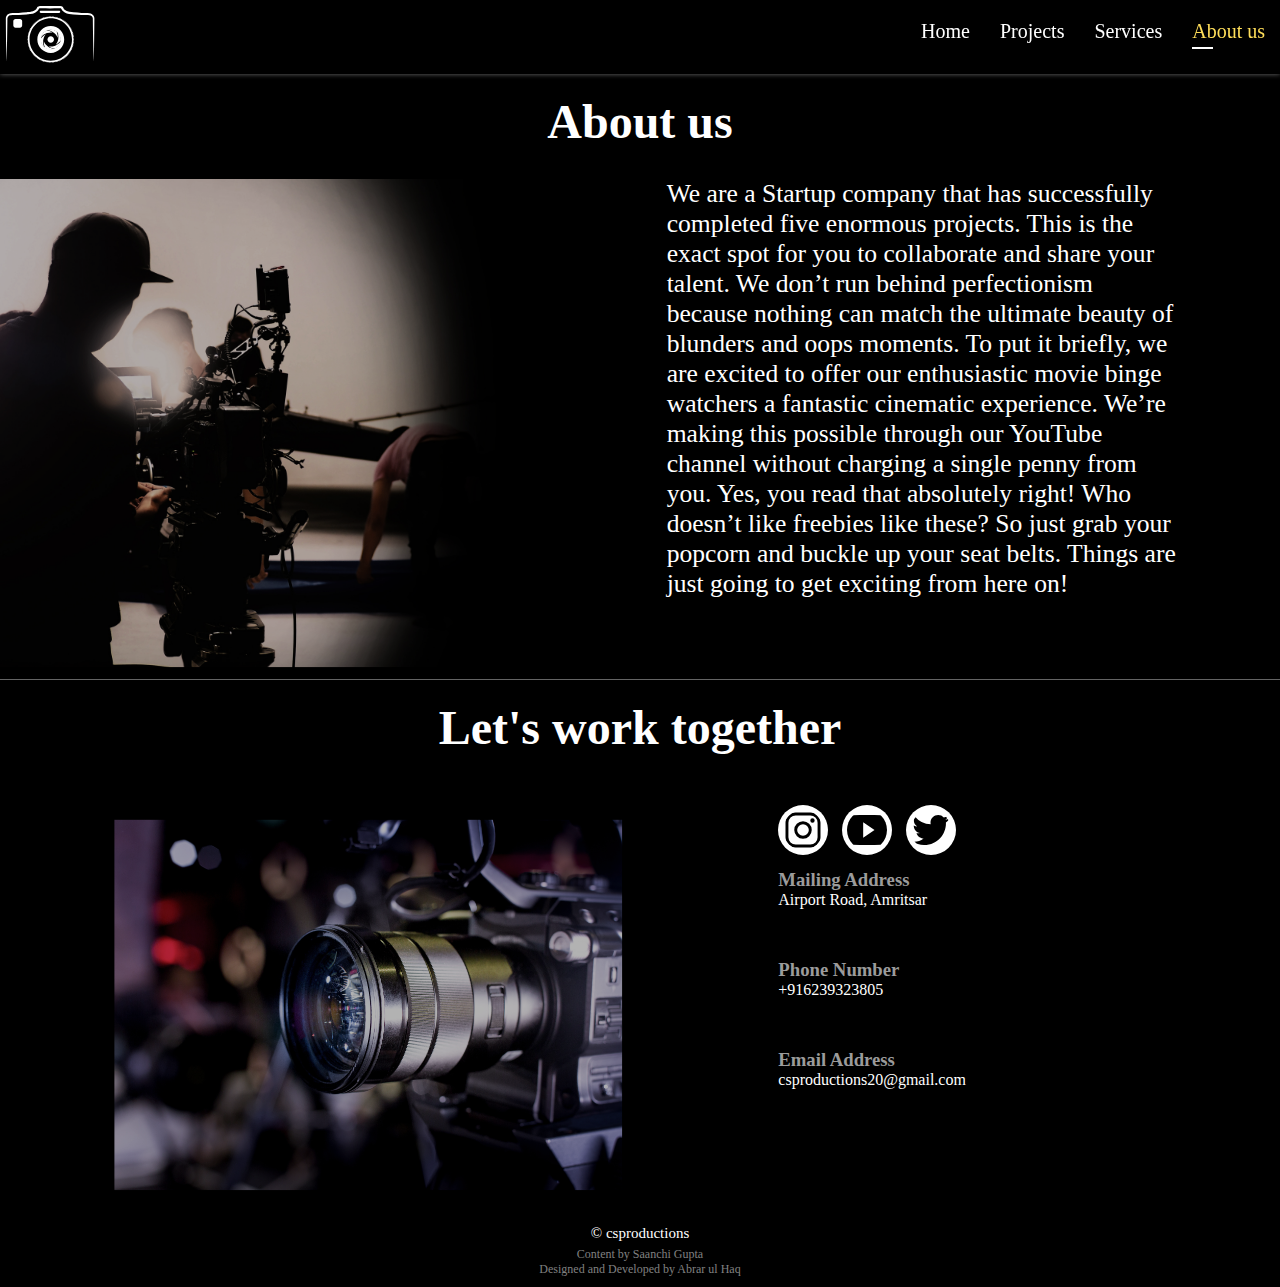
<file: About.html>
<!DOCTYPE html>
<html lang="en">

<head>
    <meta charset="UTF-8">
    <meta name="viewport" content="width=device-width, initial-scale=1.0">
    <title>About us</title>
    <link rel="stylesheet" href="style.css">
    <link rel="stylesheet" href="util.css">
</head>

<body>
    <!-- NAVBAR -->
    <section class="header flex-box justify-content-spacebetween">
        <a class="logo-img" href="index.html">
            <img src="images/logo.svg" alt="">

        </a>

        <div class="nav-icons">
            <ul id="navbar" class="flex-box">
                <li><a href="index.html" >Home</a></li>
                <li><a href="Projects.html">Projects</a></li>
                <li><a href="Services.html">Services</a></li>
                <li><a href="About.html" class="active">About us</a></li>
                <a id="close" href="#"><img src="images/close-btn.png" alt=""></a> </a>
            </ul>
        </div>


        <div class="mob-hmaburger-menu" id="mobile">
            <a id="bar" href="#"><img src="images/hamburger-menu2.png" alt=""></a>
        </div>

    </section>


    <!-- ABOUT US -->

    <section class="aboutus projectsPage">
        <div class="headline  flex-box justify-content-center flex-wrap">
            <h1 class="h1">About us</h1>
        </div>

        <div class="aboutbox flex-box justify-content-spacearound">
            <img class="" src="images/aboutus.svg" alt="">
            <div class="aboutpara">
                <p>We are a Startup company that has successfully completed five enormous projects. This is the exact
                    spot for you to collaborate and share your talent. We don’t run behind perfectionism because nothing
                    can match the ultimate beauty of blunders and oops moments. To put it briefly, we are excited to
                    offer our enthusiastic movie binge watchers a fantastic cinematic experience. We’re making this
                    possible through our YouTube channel without charging a single penny from you. Yes, you read that
                    absolutely right! Who doesn’t like freebies like these? So just grab your popcorn and buckle up your
                    seat belts. Things are just going to get exciting from here on!
                </p>
            </div>
        </div>

    </section>



    <!-- WORK TOGETHER -->
    <section class="workTogether projectsPage">
        <div class="headline flex-box justify-content-center flex-wrap">
            <h1 class="h1">Let's work together</h1>
        </div>

        <div class="content flex-box justify-content-spacearound">
            <img class="image" src="images/workktogether.svg" alt="">
            <div class="socialMedia">
                <a href="https://www.instagram.com/csproductionsofficial_/"><img src="images/instagram.svg" alt=""></a>
                <a href="https://www.youtube.com/@CSProductionschetanyasehgal_"><img src="images/youtube.svg"
                        alt=""></a>
                <a href="#"><img src="images/twitter.svg" alt=""></a>
                <div class="contactdetails">
                    <h3>Mailing Address</h3>
                    <p>Airport Road, Amritsar</p>
                </div>
                <div class="contactdetails">
                    <h3>Phone Number</h3>
                    <p>+916239323805</p>
                </div>
                <div class="contactdetails">
                    <h3>Email Address</h3>
                    <p>csproductions20@gmail.com</p>
                </div>
            </div>
        </div>


        <footer>
            <div class="copyright-section">
                &copy; csproductions <span id="currentYear"></span>
                <p class="intro contentwriter">Content by Saanchi Gupta</p>
                <p class="intro">Designed and Developed by Abrar ul Haq</p>
        </footer>



        </div>
    </section>








    <script src="index.js"></script>
</body>

</html>
</file>
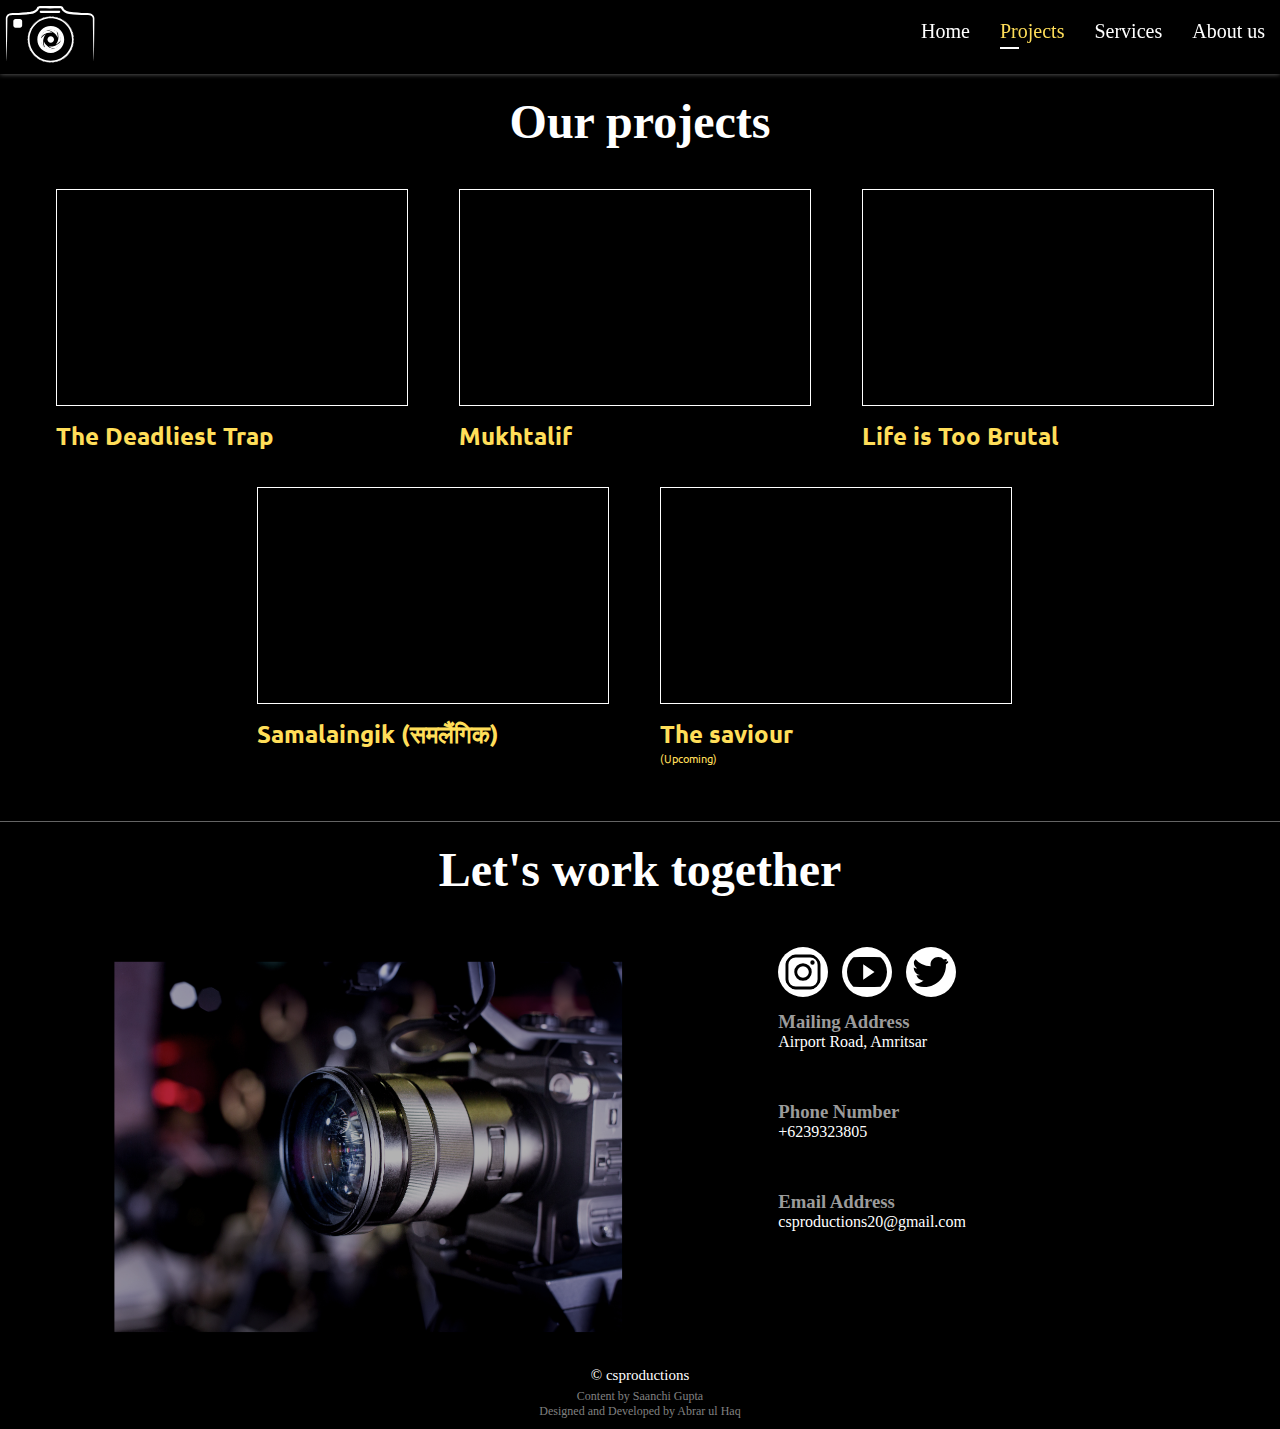
<file: Projects.html>
<!DOCTYPE html>
<html lang="en">

<head>
  <meta charset="UTF-8">
  <meta name="viewport" content="width=device-width, initial-scale=1.0">
  <title>Projects</title>
  <link rel="stylesheet" href="style.css">
  <link rel="stylesheet" href="util.css">
</head>

<body>

  <!-- NAVBAR -->
  <section class="header flex-box justify-content-spacebetween">
    <a class="logo-img" href="index.html">
      <img src="images/logo.svg" alt="">

    </a>

    <div class="nav-icons">
      <ul id="navbar" class="flex-box">
        <li><a href="index.html">Home</a></li>
        <li><a href="Projects.html" class="active">Projects</a></li>
        <li><a href="Services.html">Services</a></li>
        <li><a href="About.html">About us</a></li>

        <a id="close" href="#"><img src="images/close-btn.png" alt=""></a> </a>
      </ul>
    </div>


    <div class="mob-hmaburger-menu" id="mobile">
      <li><a id="bar" href="#"><img src="images/hamburger-menu2.png" alt=""></a>
    </div>

  </section>




  <!-- PROJECTS -->

  <section class="projectsPage flex-box justify-content-center flex-wrap ">
    <h1 class="h1">Our projects</h1>
    <div class="pro-container flex-box justify-content-center flex-wrap ">

      <div class="pro ">
        <iframe class="yVideo" src="https://www.youtube.com/embed/uGt_9HqtnW4" title="YouTube video player"
          frameborder="0"
          allow="accelerometer; autoplay; clipboard-write; encrypted-media; gyroscope; picture-in-picture; web-share"
          allowfullscreen></iframe>
        <div class="description ">
          <h4>The Deadliest Trap</h4>
        </div>
      </div>



      <div class="pro ">
        <iframe class="yVideo" title="YouTube video player" controls controlsList="nodownload"
          src="https://www.youtube.com/embed/ywtaFBLxUyE" allowfullscreen frameborder="0"></iframe>
        <div class="description ">
          <h4>Mukhtalif</h4>
        </div>
      </div>

      <div class="pro ">
        <iframe class="yVideo" src="https://www.youtube.com/embed/LYerTc68pTU" title="YouTube video player"
          frameborder="0"
          allow="accelerometer; autoplay; clipboard-write; encrypted-media; gyroscope; picture-in-picture; web-share"
          allowfullscreen></iframe>
        <div class="description ">
          <h4>Life is Too Brutal</h4>
        </div>
      </div>


 
      <div class="pro ">
        <iframe class="yVideo" src="https://www.youtube.com/embed/X2HBsuyQ2mI" title="YouTube video player"
          frameborder="0"
          allow="accelerometer; autoplay; clipboard-write; encrypted-media; gyroscope; picture-in-picture; web-share"
          allowfullscreen></iframe>
        <div class="description ">
          <h4>Samalaingik (समलैंगिक)</h4>
        </div>
      </div>


      <div class="pro ">
        <iframe class="yVideo" src="https://www.youtube.com/embed/yXIqED-9dvs" title="YouTube video player"
          frameborder="0"
          allow="accelerometer; autoplay; clipboard-write; encrypted-media; gyroscope; picture-in-picture; web-share"
          allowfullscreen></iframe>
        <div class="description ">

          <h4>The saviour</h4>
          <p>(Upcoming)</p>
        </div>
      </div>

    </div>

  </section>




  <!-- WORK TOGETHER -->
  <section class="workTogether projectsPage">
    <div class="headline flex-box justify-content-center flex-wrap">
      <h1 class="h1">Let's work together</h1>
    </div>

    <div class="content flex-box justify-content-spacearound">
      <img class="image" src="images/our services.svg" alt="">
      <div class="socialMedia">
        <a href="#"><img src="images/instagram.svg" alt=""></a>
        <a href="#"><img src="images/youtube.svg" alt=""></a>
        <a href="#"><img src="images/twitter.svg" alt=""></a>
        <div class="contactdetails">
          <h3>Mailing Address</h3>
          <p>Airport Road, Amritsar</p>
        </div>
        <div class="contactdetails">
          <h3>Phone Number</h3>
          <p>+6239323805</p>
        </div>
        <div class="contactdetails">
          <h3>Email Address</h3>
          <p> csproductions20@gmail.com</p>
        </div>
      </div>
    </div>


    <footer>
      <div class="copyright-section">
        &copy; csproductions <span id="currentYear"></span>
        <p class="intro contentwriter">Content by Saanchi Gupta</p>
        <p class="intro">Designed and Developed by Abrar ul Haq</p>
    </footer>



    </div>
  </section>

  <script src="index.js"></script>
</body>

</html>
</file>
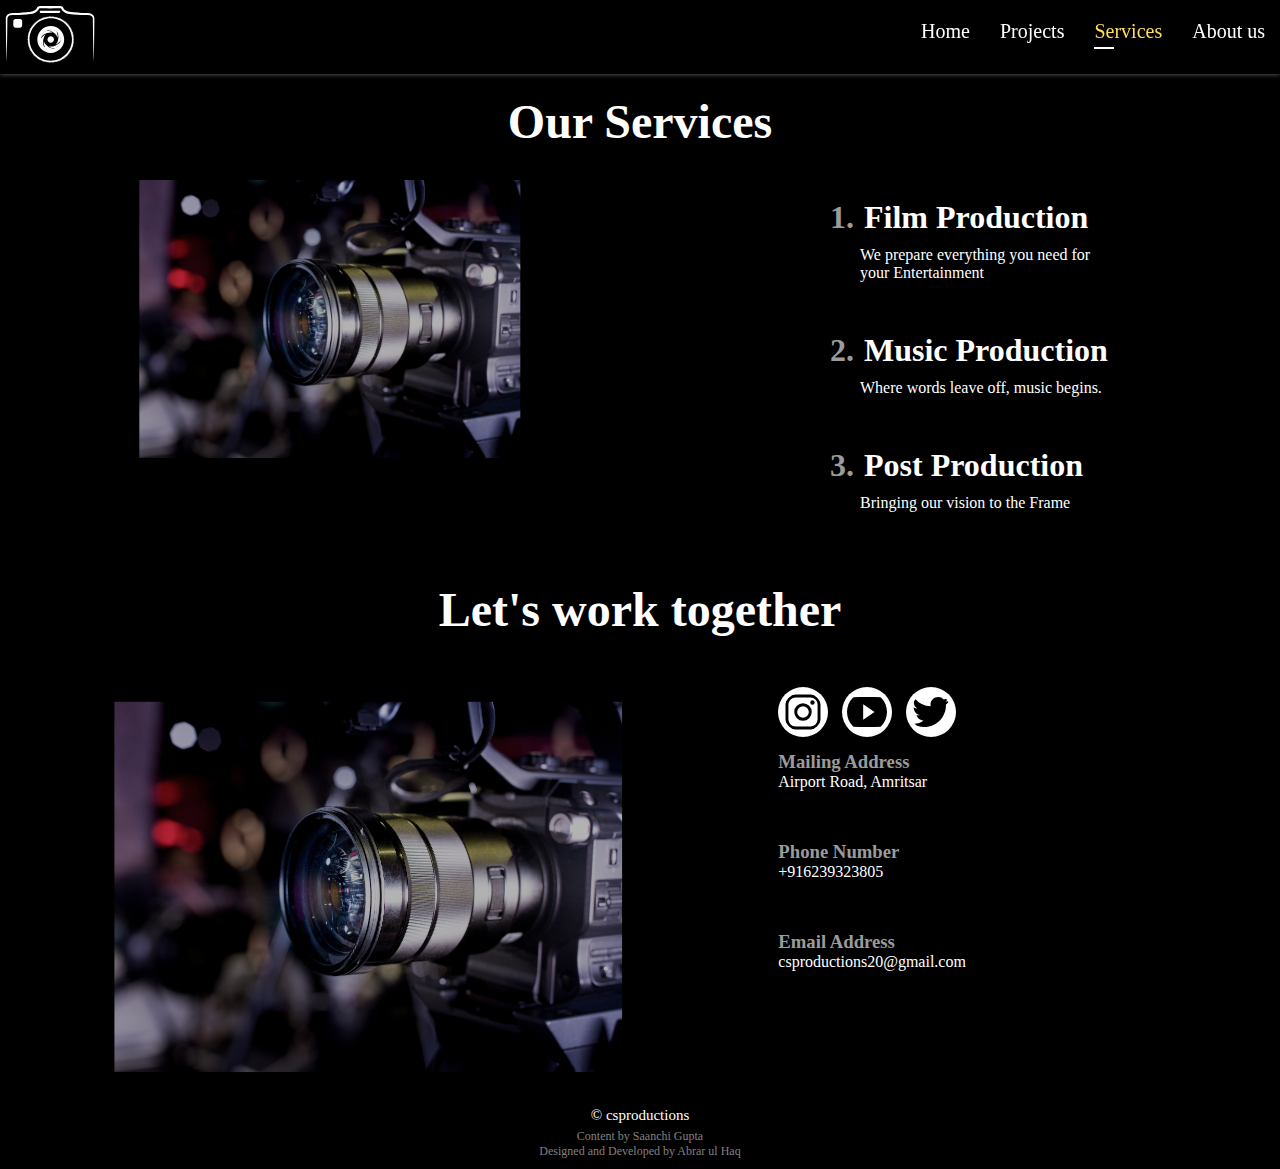
<file: Services.html>
<!DOCTYPE html>
<html lang="en">

<head>
    <meta charset="UTF-8">
    <meta name="viewport" content="width=device-width, initial-scale=1.0">
    <link rel="stylesheet" href="style.css">
    <link rel="stylesheet" href="util.css">

    <title>csproductions</title>
</head>

<body>

    <!-- NAVBAR -->
    <section class="header flex-box justify-content-spacebetween">
        <a class="logo-img" href="index.html">
            <img src="images/logo.svg" alt="">

        </a>

        <div class="nav-icons">
            <ul id="navbar" class="flex-box">
                <li><a href="index.html">Home</a></li>
                <li><a href="Projects.html">Projects</a></li>
                <li><a href="Services.html" class="active">Services</a></li>
                <li><a href="About.html">About us</a></li>
                <a id="close" href="#"><img src="images/close-btn.png" alt=""></a> </a>
            </ul>
        </div>


        <div class="mob-hmaburger-menu" id="mobile">
            <a id="bar" href="#"><img src="images/hamburger-menu2.png" alt=""></a>
        </div>

    </section>






    <!-- OUR SERIVICE -->
    <section class="ourservices projectsPage ">

        <div class="headline flex-box justify-content-center flex-wrap">
            <h1 class="h1">Our Services</h1>
        </div>
        <div class="servicespage flex-box justify-content-spacearound">

            <div class="serviceimg ">
                <img src="images/our services.svg" alt="">
            </div>


            <div class="contentbox">


                <div class="serviceHeading">
                    <div class="heading flex-box">
                        <h2>
                            1.
                        </h2>
                        <h1>
                            Film Production
                        </h1>
                    </div>

                    <div class="servicepara">
                        <p>We prepare everything you need for your
                            Entertainment</p>

                    </div>
                </div>

                <div class="serviceHeading">
                    <div class="heading flex-box">
                        <h2>
                            2.
                        </h2>
                        <h1>
                            Music Production
                        </h1>
                    </div>

                    <div class="servicepara">
                        <p>Where words leave off, music begins.</p>

                    </div>
                </div>

                <div class="serviceHeading">
                    <div class="heading flex-box">
                        <h2>
                            3.
                        </h2>
                        <h1>
                            Post Production
                        </h1>
                    </div>

                    <div class="servicepara">
                        <p>Bringing our vision to the Frame</p>

                    </div>
                </div>

            </div>
        </div>


    </section>











    <!-- WORK TOGETHER -->
    <section class="workTogether projectsPage">
        <div class="headline flex-box justify-content-center flex-wrap">
            <h1 class="h1">Let's work together</h1>
        </div>

        <div class="content flex-box justify-content-spacearound">
            <img class="image" src="images/workktogether.svg" alt="">
            <div class="socialMedia">
                <a href="https://www.instagram.com/csproductionsofficial_/"><img src="images/instagram.svg" alt=""></a>
                <a href="https://www.youtube.com/@CSProductionschetanyasehgal_"><img src="images/youtube.svg"
                        alt=""></a>
                <a href="#"><img src="images/twitter.svg" alt=""></a>
                <div class="contactdetails">
                    <h3>Mailing Address</h3>
                    <p>Airport Road, Amritsar</p>
                </div>
                <div class="contactdetails">
                    <h3>Phone Number</h3>
                    <p>+916239323805</p>
                </div>
                <div class="contactdetails">
                    <h3>Email Address</h3>
                    <p>csproductions20@gmail.com</p>
                </div>
            </div>
        </div>


        <footer>
            <div class="copyright-section">
                &copy; csproductions <span id="currentYear"></span>
                <p class="intro contentwriter">Content by Saanchi Gupta</p>
                <p class="intro">Designed and Developed by Abrar ul Haq</p>
        </footer>



        </div>
    </section>











    <script src="index.js"></script>
</body>

</html>
</file>
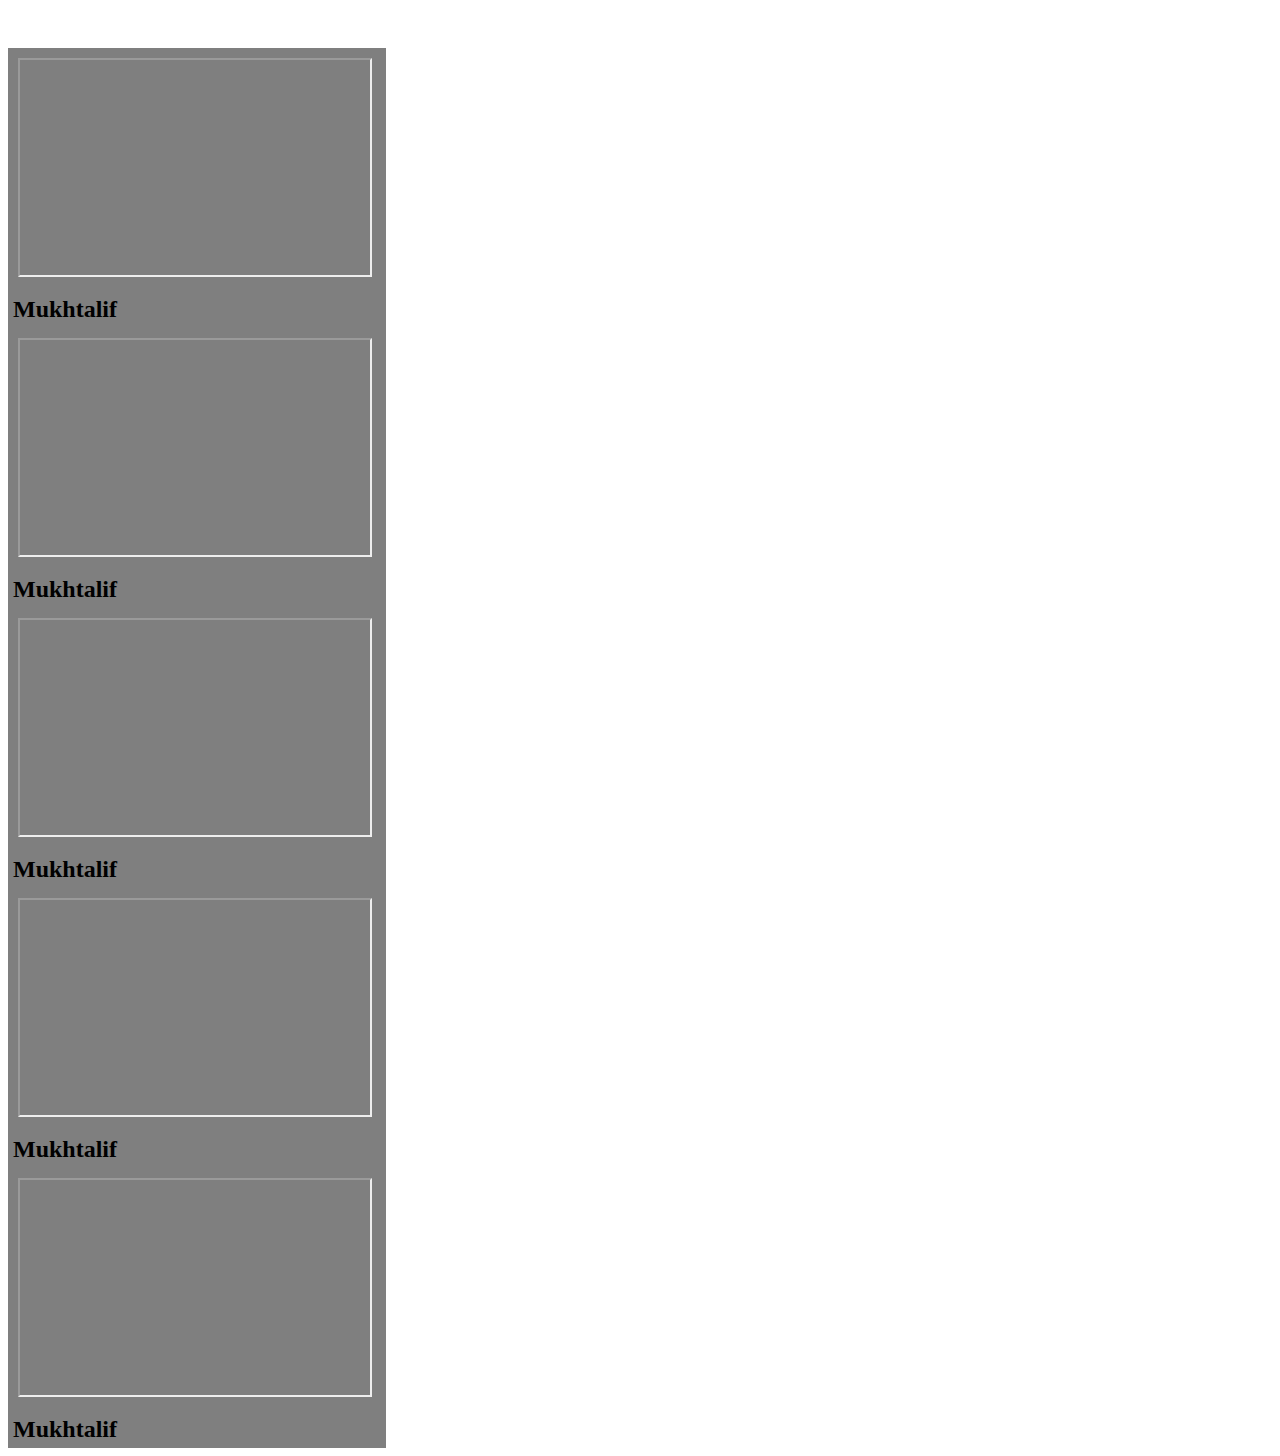
<file: yvideo.html>
<!DOCTYPE html>
<html lang="en">
<head>
    <meta charset="UTF-8">
    <meta name="viewport" content="width=device-width, initial-scale=1.0">
    <title>Document</title>
    <style>
 .pro-container {
     padding-top: 40px;
 }

 .pro {
     width: calc(30% - 1px);
     background-color: #7f7f7f;
     padding: 10px 12pxrgb(110, 110, 110);
     cursor: pointer;
     transition: 0.2s ease;
     position: relative;

 }
 .description h4{

	
	margin: auto;

    padding: 5px;
    font-size: 1.5rem;
}


.yVideo{
    margin: 10px;
}







   



    </style>
</head>
<body>
    <div class="pro-container flex-box justify-content-spacebetween flex-wrap ">
    
        <div class="pro ">
            <iframe class="yVideo" width="350" height="215"  title="YouTube video player" src="https://www.youtube.com/embed/ywtaFBLxUyE" allowfullscreen></iframe>
            
            <div class="description">
                
                <h4>Mukhtalif</h4>
            </div>
        </div>
    
        <div class="pro">
            <iframe class="yVideo" width="350" height="215"  title="YouTube video player" src="https://www.youtube.com/embed/ywtaFBLxUyE" allowfullscreen></iframe>
            
            <div class="description">
                
                <h4>Mukhtalif</h4>
            </div>
        </div>
    
        <div class="pro">
            <iframe class="yVideo" width="350" height="215"  title="YouTube video player" src="https://www.youtube.com/embed/ywtaFBLxUyE" allowfullscreen></iframe>
            
            <div class="description">
                
                <h4>Mukhtalif</h4>
            </div>
        </div>
    
        <div class="pro">
            <iframe class="yVideo" width="350" height="215"  title="YouTube video player" src="https://www.youtube.com/embed/ywtaFBLxUyE" allowfullscreen></iframe>
            
            <div class="description">
                
                <h4>Mukhtalif</h4>
            </div>
        </div>
    
        <div class="pro">
            <iframe class="yVideo" width="350" height="215"  title="YouTube video player" src="https://www.youtube.com/embed/ywtaFBLxUyE" allowfullscreen></iframe>
            
            <div class="description">
                
                <h4>Mukhtalif</h4>
            </div>
        </div>





    </div>
   
</body>
</html>
</file>
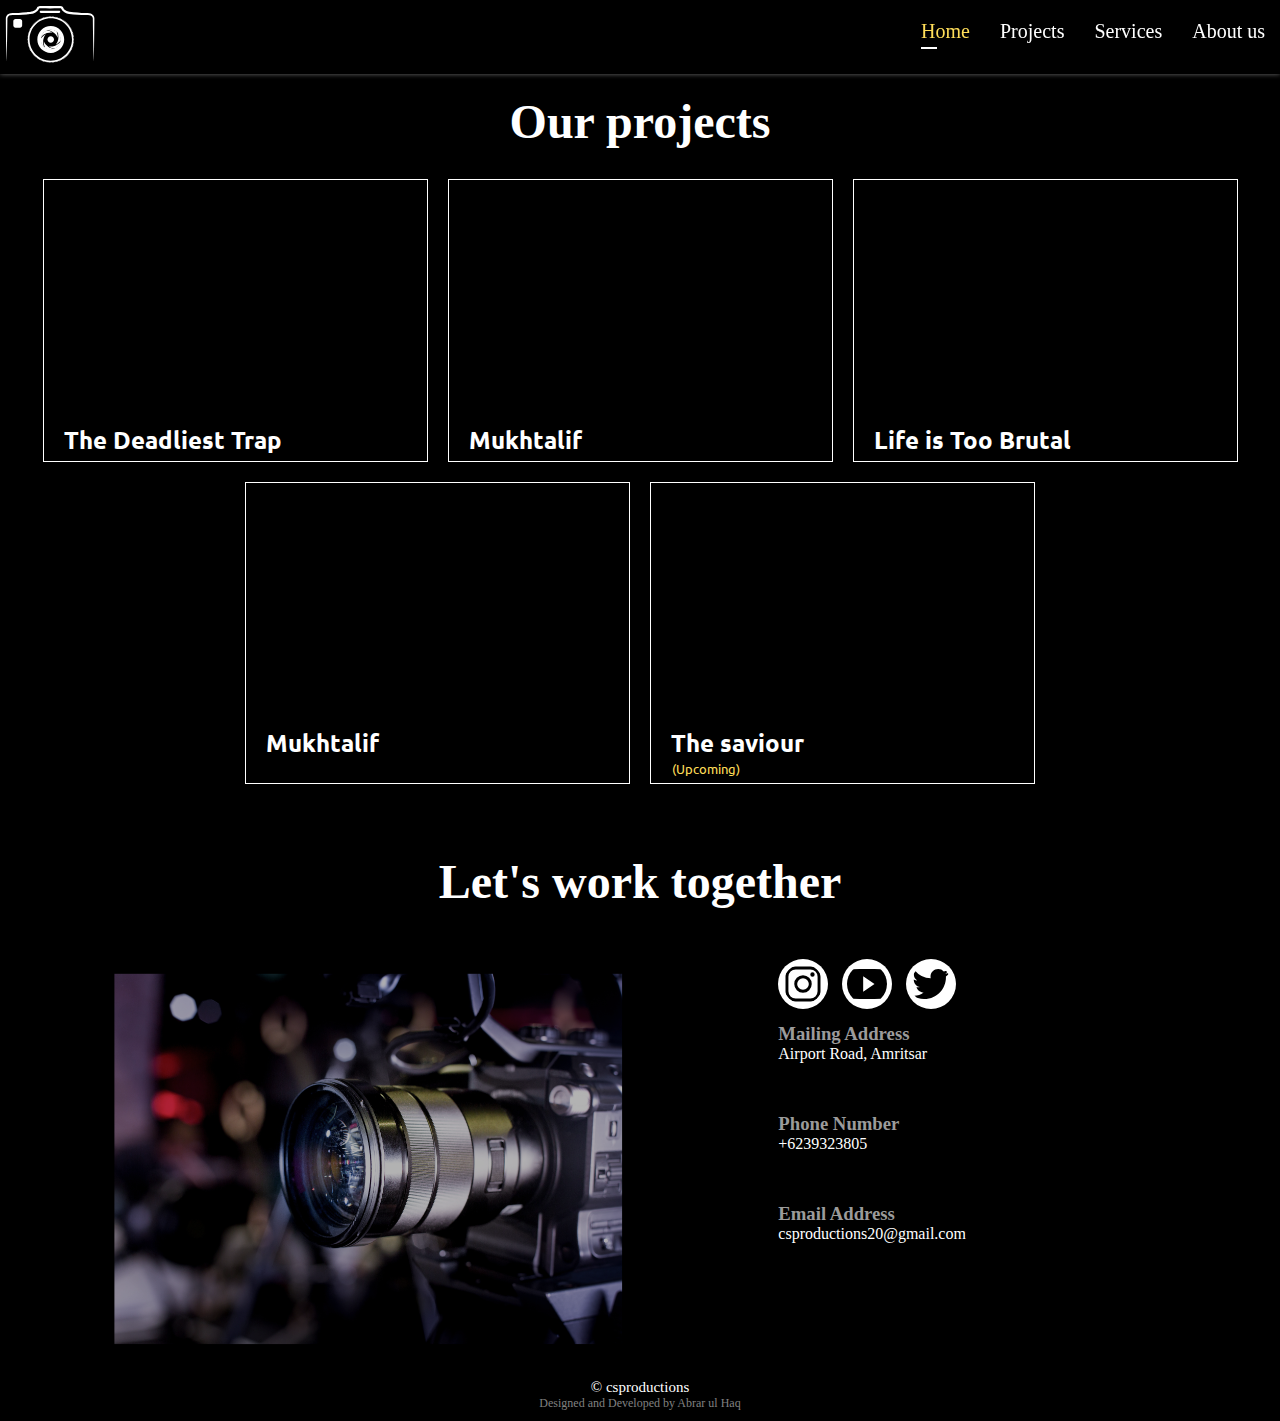
<file: csproduction/Projects.html>
<!DOCTYPE html>
<html lang="en">

<head>
  <meta charset="UTF-8">
  <meta name="viewport" content="width=device-width, initial-scale=1.0">
  <title>Projects</title>
  <link rel="stylesheet" href="style.css">
  <link rel="stylesheet" href="util.css">
</head>

<body>

  <!-- NAVBAR -->
  <section class="header flex-box justify-content-spacebetween">
    <a class="logo-img" href="#">
      <img src="images/logo.svg" alt="">

    </a>

    <div class="nav-icons">
      <ul id="navbar" class="flex-box">
        <li><a href="index.html" class="active">Home</a></li>
        <li><a href="shop.html">Projects</a></li>
        <li><a href="blog.html">Services</a></li>
        <li><a href="about.html">About us</a></li>

        <a id="close" href="#"><img src="images/close-btn.png" alt=""></a> </a>
      </ul>
    </div>


    <div class="mob-hmaburger-menu" id="mobile">
      <li><a id="bar" href="#"><img src="images/hamburger-menu2.png" alt=""></a>
    </div>

  </section>




  <!-- PROJECTS -->

  <section class="projectsPage flex-box justify-content-center flex-wrap ">
    <h1 class="h1">Our projects</h1>
    <div class="pro-container flex-box justify-content-center flex-wrap ">

      <div class="pro ">
        <iframe class="yVideo" src="https://www.youtube.com/embed/uGt_9HqtnW4"
          title="YouTube video player" frameborder="0"
          allow="accelerometer; autoplay; clipboard-write; encrypted-media; gyroscope; picture-in-picture; web-share"
          allowfullscreen></iframe>
        <div class="description h4">
          <h4>The Deadliest Trap</h4>
        </div>
      </div>



      <div class="pro ">
        <iframe class="yVideo"  title="YouTube video player" controls controlsList="nodownload"
          src="https://www.youtube.com/embed/ywtaFBLxUyE" allowfullscreen frameborder="0"></iframe>
        <div class="description h4">
          <h4>Mukhtalif</h4>
        </div>
      </div>

      <div class="pro ">
        <iframe class="yVideo" src="https://www.youtube.com/embed/LYerTc68pTU"
          title="YouTube video player" frameborder="0"
          allow="accelerometer; autoplay; clipboard-write; encrypted-media; gyroscope; picture-in-picture; web-share"
          allowfullscreen></iframe>
        <div class="description h4">
          <h4>Life is Too Brutal</h4>
        </div>
      </div>


      <div class="pro ">
        <iframe class="yVideo" src="https://www.youtube.com/embed/X2HBsuyQ2mI"
          title="YouTube video player" frameborder="0"
          allow="accelerometer; autoplay; clipboard-write; encrypted-media; gyroscope; picture-in-picture; web-share"
          allowfullscreen></iframe>
        <div class="description h4">
          <h4>Mukhtalif</h4>
        </div>
      </div>


      <div class="pro ">
        <iframe class="yVideo" src="https://www.youtube.com/embed/yXIqED-9dvs" title="YouTube video player"
          frameborder="0"
          allow="accelerometer; autoplay; clipboard-write; encrypted-media; gyroscope; picture-in-picture; web-share"
          allowfullscreen></iframe>
        <div class="description h4">

          <h4>The saviour</h4>
        <p>(Upcoming)</p>
        </div>
      </div>

    </div>

  </section>



  
  <!-- WORK TOGETHER -->
  <section class="workTogether projectsPage">
    <div class="headline flex-box justify-content-center flex-wrap">
      <h1 class="h1">Let's work together</h1>
    </div>

    <div class="content flex-box justify-content-spacearound">
      <img class="image" src="images/our services.svg" alt="">
      <div class="socialMedia">
        <a href="#"><img src="images/instagram.svg" alt=""></a>
        <a href="#"><img src="images/youtube.svg" alt=""></a>
        <a href="#"><img src="images/twitter.svg" alt=""></a>
        <div class="contactdetails">
          <h3>Mailing Address</h3>
          <p>Airport Road, Amritsar</p>
        </div>
        <div class="contactdetails">
          <h3>Phone Number</h3>
          <p>+6239323805</p>
        </div>
        <div class="contactdetails">
          <h3>Email Address</h3>
          <p> csproductions20@gmail.com</p>
        </div>
      </div>
    </div>
    

    <footer>
      <div class="copyright-section">
      &copy; csproductions <span id="currentYear"></span>
      <p class="myintro">Designed and Developed by Abrar ul Haq</p>
    </footer>
    
    
    
  </div>
  </section>


</body>

</html>
</file>
<file: style.css>
@import url('https://fonts.googleapis.com/css2?family=Montserrat:wght@500;700;800;900&family=Ubuntu&display=swap');

.header {

  box-shadow: 0 0px 5px rgb(111, 111, 111);
  /* animation: ColorChanges 2s 1; */
  background-color: #000000;
  position: sticky;
  top: 0;
  left: 0;
  z-index: 999;

}

/* @keyframes ColorChanges {
  0%{
      background-color:rgb(111, 111, 111);
  }
  100%{
      background-color: #000000;
  }
} */



.header .logo-img img {
  height: 70px;
  width: 100px;

}


/* .header .logo-img {
  
   border: 1px solid rgb(217, 38, 38);

  } */




.header a {
  text-decoration: none;
}

.nav-icons li {
  list-style: none;
  position: relative;
}

.nav-icons {
  padding: 20px 0px 0px 0px;
}

.nav-icons a {
  text-decoration: none;
  margin: 0px 10px;
  padding: 0 5px;
  font-size: 20px;
  color: rgb(255, 255, 255);
  transition: 0.3s ease;
  font-family: Times New Roman;
}

.nav-icons a:hover,
.nav-icons a.active {
  color: #ffde59;
}


.nav-icons a.active::after,
.nav-icons a:hover::after {
  content: "";
  width: 20%;
  height: 2px;
  background: #ffffff;
  position: absolute;
  bottom: -6px;
  left: 15px;
}



.nav-icons img {
  height: 25px;
  width: 25px;
}

#close {
  display: none;
}

.mob-hmaburger-menu img {
  width: 35px;
  height: 35px;
  padding: 0 10px;

}


.mob-hmaburger-menu li {
  list-style: none;
}

.mob-hmaburger-menu {
  display: none;

  justify-content: center;
  align-items: center;
}


.homepage {

  background-image: url(images/homepage.png);
  height: auto;
  border-bottom: 1px solid rgb(100, 100, 100);
  background-position: center;
  background-repeat: no-repeat;
  background-size: cover;
  color: #ffffff;
  padding: 150px 80px;
}

.homepage .title {
  background: transparent;
  color: #ffde59;
  font-family: 'Montserrat', sans-serif;
  font-weight: 800;
  font-size: 5rem;
  line-height: 4rem;
}

.homepage .title p {
  background: transparent;
  color: #ffffff;
}


.homepage .subtitle {
  background: transparent;
  font-family: 'Montserrat', sans-serif;
  font-weight: 700;
  padding: 5px 5px;
  color: #9b9b9b;
}


.homepage .workButton {

  margin: 15px 0 0 0px;
}

.homepage .workButton a {
  text-decoration: none;
  color: #000;
  background-color: #fff;
  font-family: 'Montserrat', sans-serif;
  font-weight: 900;
  padding: 10px 15px;
  border-radius: 20px;
  font-size: 20px;


}

.workButton a:hover,
.socialMedia img:hover {
  background-color: rgba(148, 144, 144, 0.867);
  transition: 0.7s ease;
  filter: invert(100%);



}

.socialMedia {
  background: transparent;
  margin: 30px 0px 0px 0px;

}

.socialMedia img {
  background: transparent;
  height: 40px;
  margin: 0px 10px 0px 0px;
  background-color: #ffffff;
  border-radius: 100%;
  padding: 5px;


}




/* OUR TEAM */
.ourTeam {
  background-image: url(images/our\ team.svg);
  background-position: center;
  background-repeat: no-repeat;
  background-size: cover;

  

}




.teamMinfo {
  margin: 10px 20px 10px 20px;

}


/* .teamMinfo:nth-child(2){
 transition-delay: 200ms;
}

.teamMinfo:nth-child(3){
  transition-delay: 400ms;
}

.teamMinfo:nth-child(3){
  transition-delay: 600ms;
}

.teamMinfo:nth-child(4){
  transition-delay: 800ms;
}

.teamMinfo:nth-child(5){
  transition-delay: 1000ms;
}

.teamMinfo:nth-child(6){
  transition-delay: 1200ms;
}

.teamMinfo:nth-child(7){
  transition-delay: 1300ms;
}

.teamMinfo:nth-child(8){
  transition-delay: 14000ms;
} */





.teamMinfo img {
  height: 200px;
  border-radius: 50%;


}

.hideimg{
  opacity: 0;
  filter: blur(5px);
  transform: translateX(-100%);
  transition: all 3s;
  
}

.showimg {
  opacity: 1;
  filter: blur(0px);
  transform: translateX(0);
}

.tagLine {
  border-bottom: 1px solid rgb(100, 100, 100);
}


.tagLine h1 {
  margin: 40px 40px 0px 40px;
}

.tagLine h4 {
  color: #9b9b9b;
  padding: 0;
  
}

.tagLine h5 {
  color: #9b9b9b;
  padding: 0px 0px 10px 0;
  font-size: 15px;
}


.teamDes h4{
  font-size: 20px;

}

.teamDes p {
  color: #9b9b9b;
  font-size: 15px;


}

.teamDes{
  text-align: center;
  color: #fff;
 font-family: 'Ubuntu', sans-serif;
  
}




/* HOVER */

.box{
  width: 200px;
  
  /* box-shadow: 0 0 5px #bababa; */
  overflow:hidden;
  position: relative;

}

.box .box-content{
  width: 100%;
  height: 82%;
  background-color: #000000be;
  border-radius: 50%;
  cursor: pointer;
  position:absolute;
  left: 0;
  right: 0;
  top: 0;
  transition: all 0.5s;
  margin: auto;
  opacity: 0;
    

}

.box:hover  .box-content{
  opacity: 0.8;
}




.box .opacityVisible{
  opacity: 0.8;
}



.box .content{
  width: 100%;
  height: 45px;
  position: absolute;
  top: 0;
  bottom: 0;
  left: 0;
  right: 0;
  text-align: center;
  margin: auto;
  z-index: 1;
  transform: all 0.5s;
}

.box .social {
  padding: 0;
  margin: 0px;
  list-style: none;

}
.box .social li{
  display: inline-block;
  margin: 0px 10px 0 0 ;
  cursor: pointer;

}

.social img{
  height: 30px;
  background-color: #fff;
  padding: 5px;
  border-radius: 50%;
  opacity: 0.5;


}
.social img:hover{
background-color: #ffffff;
filter: invert(100%);
transform: scale(1.2);
opacity: 1;

}


/* WORK TOGETHER */

.image {
  height: 400px;
}

.content .socialMedia {


  margin: 0;
  width: 400px;
}


.content {
  color: #fff !important;
  margin: 30px 30px 0 30px;

}

.contactdetails {
  margin: 10px 0px 50px 0px;
}

.contactdetails a{
  text-decoration: none;
  color: #fff !important;
}
.contactdetails a:visited{
  color: #fff !important;
}

.contactdetails h3 {
  color: #9b9b9b;
}





/* OUR PROJECTS */
.projectsPage {
  background-color: #000;
}

.pro-container {
  padding: 0 0 40px 0;
  border-bottom: 1px solid rgb(100, 100, 100);
}



.pro {
  width: calc(30% - 1px);
  background-color: #000000;
  cursor: pointer;
  transition: 0.2s ease;
  position: relative;
  margin: 10px;


}



.description {
  color: #ffde59;
  padding: 0px 5px 5px 10px;
  font-size: 1.5rem;
  font-family: 'Ubuntu', sans-serif;



}

.description p {


  font-size: 0.7rem;




}

.yVideo {
  margin: 10px;
  width: 350px;
  height: 215px;
  border: 1.5px solid #fff;
}






.copyright-section {
  font-size: 15px;
  padding-top: 20px;
  width: 100%;
  text-align: center;
  color: #fff;
}

.copyright-section .intro {
  font-size: 12px;
  width: 100%;
  text-align: center;
  color: grey;
  padding: 0px 0px 10px 0px;
}


.copyright-section .contentwriter {
  padding: 5px 0px 0px;
}



/* ABOUT US */
.aboutus {
  border-bottom: 1px solid rgb(100, 100, 100);
}

.aboutus img {
  margin: 10px 0px 0px 0px;
  height: 500px;
}

.aboutpara P {
  color: #fff;
  font-size: 1.6rem;
}

.aboutpara h1 {
  margin: 20px 0px 20px 0px;
}


.aboutpara {
  margin: 10px 100px 10px 0px;
}




/* our services */

.servicespage .serviceHeading {
  margin: 30px 10px 50px 40px;


}

.servicespage .serviceHeading h1 {
  color: #fff;
  margin: 0px 10px;
  font-size: 2rem;

}

.heading h2 {
  color: #9b9b9b;

  font-size: 2rem;

}


.servicepara p {
  color: #fff;
  margin: 10px 30px;
  width: 250px;
}



@media(max-width:799px) {

  .nav-icons ul {
    display: flex;
    flex-direction: column;
    align-items: flex-start;
    justify-content: flex-start;
    position: fixed;
    top: 0;
    right: -300px;
    height: 100vh;
    width: 300px;
    background-color: #000000;
    box-shadow: 0 40px 60ox rgba(0, 0, 0, 0.1);
    padding: 50px 0 0 0px;
    transition: 0.3s;
  }

  #navbar.active {
    right: 0px;
  }

  .nav-icons ul li {
    margin-bottom: 25px;
  }

  .mob-hmaburger-menu {
    display: flex;
  }

  .mob-hmaburger-menu i {
    color: #000;
    padding: 15px 15px 0px 10px;
  }

  .mob-hmaburger-menu img {
    width: 25px;
    height: 25px;
    padding: 0 10px;

  }

  #close {
    display: flex;
    position: absolute;
    top: 15px;
    left: 230px;
    filter: none;

  }



  #close {
    font-size: 30px;
  }

  .homepage {
    padding: 170px 40px;

  }


  .homepage .title {
    font-size: 3rem;
    line-height: 2.5rem;
  }


  .homepage .workButton button {
    font-size: 15px;
  }

  .content .socialMedia {
    width: 200px;
    margin: 20px 0px 0px;
  }

  .socialMedia img {
    height: 30px;
  }


  .teamMinfo {
    margin: 10px 5px 30px 10px;
  }

  .box{
    width: 150px;
  }


  .teamMinfo img {
    width: 100%;
   height: auto;
  }

 .box-content img{

  width: 20px;
  height: auto;

  }

  .teamDes h4{
    font-size: 15px;
  
  }
  
  .teamDes p {
    color: #868484;
    font-size: 10px;
  
  
  }

 


  .tagLine h1 {
    font-size: 1.3rem;
    margin: 40px 0px 0px 0px;
  }


  .tagLine h4 {
    font-size: 0.9rem;
  }

  .tagLine h5 {

    font-size: 0.7rem;
  }


  .content {
    flex-direction: column;
  }

  .content .image {
    height: 300px;
  }






  .pro {
    width: calc(100% - 1px);
    border: none;

  }

  .yVideo {
    margin: 10px;
    width: 90%;
    height: 215px;
    border: 1px solid #fff;
  }



  /* ABOUT US */
  .aboutus img {
    margin: 10px 0px 0px 0px;
    height: 250px;
  }

  .aboutbox {
    flex-direction: column;
  }

  .aboutpara{
    display: flex;
    margin: 0;
  }

  .aboutus p {

    margin: 10px 30px 10px;
    width: 100%;
    font-size: 1.2rem;
    text-align: center;
  }


  .heading h2 {
    font-size: 1.5rem;
  }




  /* OUR SERVICES */
  .servicespage {
    flex-direction: column;
  }

  .servicespage .serviceHeading h1 {
    font-size: 1.5rem;
  }

  .servicepara p {
    font-size: 1rem;
  }

  .serviceimg img{
    height: 270px;
  }
}




























@media(max-width:330px) {

  .homepage {
    padding: 170px 20px;

  }

  .mob-hmaburger-menu i {
    padding: 20px 15px 0px 10px;
  }

  

  .tagLine h1 {
    font-size: 1rem;
  }

}
</file>
<file: util.css>
*{
    margin: 0;
    padding: 0;
  
    
    
}

.flex-box{
    display: flex;
}
.flex-wrap{
    flex-wrap: wrap;
}
.justify-content-center{
    justify-content: center;
}
.justify-content-spacebetween{
    justify-content: space-between;
}
.justify-content-spacearound{
    justify-content: space-around;
}

.flex-di-column{
    flex-direction: column;
}
.flex-di-row{
    flex-direction: row;
}

.align-items-center{
    align-items: center;
}

.h4{
    color: #fff;
    padding: 5px 5px 5px 20px;
   font-size: 1.5rem;
   font-family: 'Ubuntu', sans-serif;
}

.h1{

    color: #fff;
    margin: 20px;
    font-size: 3rem;
}


.mx-0{
    margin: 0;
}

.pd-0{
    padding: 0;
}


.section-padding{
    padding: 50px 40px;
}

.section-margin{
    margin: 50px 0px;
}













@media(max-width:799px) {

.h1 {
    color: #fff;
    font-size: 2rem;
    margin: 10px 0px 0px;
}


.h4{
    color: #fff;
    padding: 5px 0px 5px 0px;
   font-size: 1rem;
   font-family: 'Ubuntu', sans-serif;
}


}
</file>
<file: csproduction/style.css>
@import url('https://fonts.googleapis.com/css2?family=Montserrat:wght@500;700;800;900&family=Ubuntu&display=swap');

.header {
    
  box-shadow: 0 0px 5px rgb(111, 111, 111);
  /* animation: ColorChanges 2s 1; */
  background-color: #000000;
   position: sticky;
   top: 0;
   left: 0;
   z-index: 999;

}

/* @keyframes ColorChanges {
  0%{
      background-color:rgb(111, 111, 111);
  }
  100%{
      background-color: #000000;
  }
} */



.header .logo-img img{
  height: 70px;
  width: 100px;

}


/* .header .logo-img {
  
   border: 1px solid rgb(217, 38, 38);

  } */




.header a {
   text-decoration: none;
}

.nav-icons li {
   list-style: none;
   position: relative;
}

.nav-icons {
   padding: 20px 0px 0px 0px;
}

.nav-icons a {
   text-decoration: none;
   margin: 0px 10px;
   padding: 0 5px;
   font-size: 20px;
   color: rgb(255, 255, 255);
   transition: 0.3s ease;
   font-family: Times New Roman;
}

.nav-icons a:hover,
.nav-icons a.active {
   color: #ffde59;
}


.nav-icons a.active::after,
.nav-icons a:hover::after {
   content: "";
   width: 20%;
   height: 2px;
   background: #ffffff;
   position: absolute;
   bottom: -6px;
   left: 15px;
}



.nav-icons img{
  height: 25px;
  width: 25px;

  
}

#close {
   display: none;
}

.mob-hmaburger-menu img{
  width: 35px;
  height: 35px;
  padding: 0 10px;
  
}


.mob-hmaburger-menu li{
  list-style: none;
}
 
.mob-hmaburger-menu {
   display: none;

   justify-content: center;
   align-items: center;
}


.homepage{
  
background-image: url(images/homepage.png);
height: auto;
border-bottom: 1px solid rgb(100, 100, 100);
 background-position: center;
 background-repeat: no-repeat;
 background-size: cover;
color: #ffffff;
padding: 150px 80px;
}

.homepage .title{
  background: transparent;
  color: #ffde59;
  font-family: 'Montserrat', sans-serif;
  font-weight: 800;
  font-size: 5rem;
  line-height: 4rem;
}

.homepage .title p{
  background: transparent;
  color: #ffffff;
}


.homepage .subtitle{
  background: transparent;
  font-family: 'Montserrat', sans-serif;
  font-weight: 700;
  padding: 5px 5px;
}


.homepage .workButton {
  
  margin: 15px 0 0 0px;
}
.homepage .workButton button{ 
  
	font-family: 'Montserrat', sans-serif;
	font-weight: 900;
	padding: 10px 15px;
	border-radius: 20px;
  font-size: 20px;
  border: none;

}
 .workButton button:hover,
 .homepage .socialMedia img:hover
 { 
  background-color:rgba(148, 144, 144, 0.867);
  transition: 0.7s ease;
  filter: invert(100%);
  
 

}

 .socialMedia {
  background: transparent;
	margin: 30px 0px 0px 0px;
  
}

 .socialMedia img{
  background: transparent;
  height: 40px;
  margin: 0px 10px 0px 0px;
  background-color: #ffffff;
  border-radius: 100%;
  padding: 5px;
  
}




/* OUR TEAM */
.ourTeam{
  background-image: url(images/our\ team.svg);
  background-position: center;
  background-repeat: no-repeat;
  background-size: cover;

}

.teamMinfo {
  margin: 10px 20px 0px 20px; 

}
.teamMinfo img{
  height: 200px;
  border-radius: 100%;

}

.tagLine{
  border-bottom: 1px solid rgb(100, 100, 100);
}


.tagLine h1{
  margin: 40px 40px 0px 40px;
}

.tagLine h4{
  color: #9b9b9b;
  padding: 0 0 20px 0;
}

/* WORK TOGETHER */

.image {
  height: 400px;
}

.content .socialMedia{

 
    margin: 0;
    width: 400px;
  }


.content{
color: #fff;
margin: 30px 30px 0 30px;

}

.contactdetails {
	margin: 10px 0px 50px 0px;
}
.contactdetails h3{
color: #9b9b9b;
}





/* OUR PROJECTS */
.projectsPage{
  background-color: #000;
}

.pro-container {
  padding: 0 0 40px 0;
}



.pro {
  width: calc(30% - 1px);
  background-color: #000000;
  cursor: pointer;
  transition: 0.2s ease;
  position: relative;
  margin: 10px;
 border:1.5px solid #fff;
}



.description p{
  font-size: 0.8rem;
  padding: 1px;
  color: #ffde59;
  
}

.yVideo{
 margin: 10px;
 width:350px;
 height:215px;
}






.copyright-section {
  font-size: 15px;
  padding-top: 20px;
  width: 100%;
  text-align: center;
  color: #fff;
}

 .copyright-section .myintro {
  font-size: 12px;
  width: 100%;
  text-align: center;
  color: grey;
  padding: 0px 0px 10px 0px;
}







@media(max-width:799px) {
  


  .nav-icons ul {
      display: flex;
      flex-direction: column;
      align-items: flex-start;
      justify-content: flex-start;
      position: fixed;
      top: 0;
      right: -300px;
      height: 100vh;
      width:200px;
      background-color: #000000;
      box-shadow: 0 40px 60ox rgba(0, 0, 0, 0.1);
      padding: 50px 0 0 0px;
      transition: 0.3s;
  }

  #navbar.active {
      right: 0px;
  }

  .nav-icons ul li {
      margin-bottom: 25px;
  }

  .mob-hmaburger-menu {
      display: flex;
  }

  .mob-hmaburger-menu i {
      color: #000;
      padding: 15px 15px 0px 10px;
  }
  .mob-hmaburger-menu img {
     width: 25px;
     height: 25px;
     padding: 0 10px;
     
 }


  #close {
      display: flex;
      position: absolute;
      top: 15px;
      left: 150px;
      filter: none;

  }



  #close .material-symbols-outlined {
      font-size: 30px;
  }

  .header .logo-img img{
    height: 60px;
  }






  .homepage{
    padding: 100px 50px;

  }




  .homepage .title{
    font-size: 3rem;
    line-height: 2.5rem;
  }


  .homepage .workButton button{
    font-size: 15px;
  }



  .socialMedia img{
    height: 30px;
  }







  .teamMinfo{
    margin: 10px 20px 30px 20px;
  }


  .tagLine h1{
    font-size: 2rem;
    margin: 40px 0px 0px 0px;
  }




  .tagLine h4{
    font-size: 1rem;
  }






  .content{
    flex-direction: column;
  }












  
.pro {
    width: calc(100% - 1px);

}

.yVideo{
 margin: 10px;
 width:350px;
 height:215px;
}
}
</file>
<file: csproduction/util.css>
*{
    margin: 0;
    padding: 0;
  
    
    
}

.flex-box{
    display: flex;
}
.flex-wrap{
    flex-wrap: wrap;
}
.justify-content-center{
    justify-content: center;
}
.justify-content-spacebetween{
    justify-content: space-between;
}
.justify-content-spacearound{
    justify-content: space-around;
}

.flex-di-column{
    flex-direction: column;
}
.flex-di-row{
    flex-direction: row;
}

.align-items-center{
    align-items: center;
}

.h4{
    color: #fff;
    padding: 5px 5px 5px 20px;
   font-size: 1.5rem;
   font-family: 'Ubuntu', sans-serif;
}

.h1{

    color: #fff;
    margin: 20px;
    font-size: 3rem;
}


.mx-0{
    margin: 0;
}

.pd-0{
    padding: 0;
}


.section-padding{
    padding: 50px 40px;
}

.section-margin{
    margin: 50px 0px;
}













@media(max-width:799px) {

.h1 {
    color: #fff;
    margin: 20px;
    font-size: 2rem;
}


}
</file>
